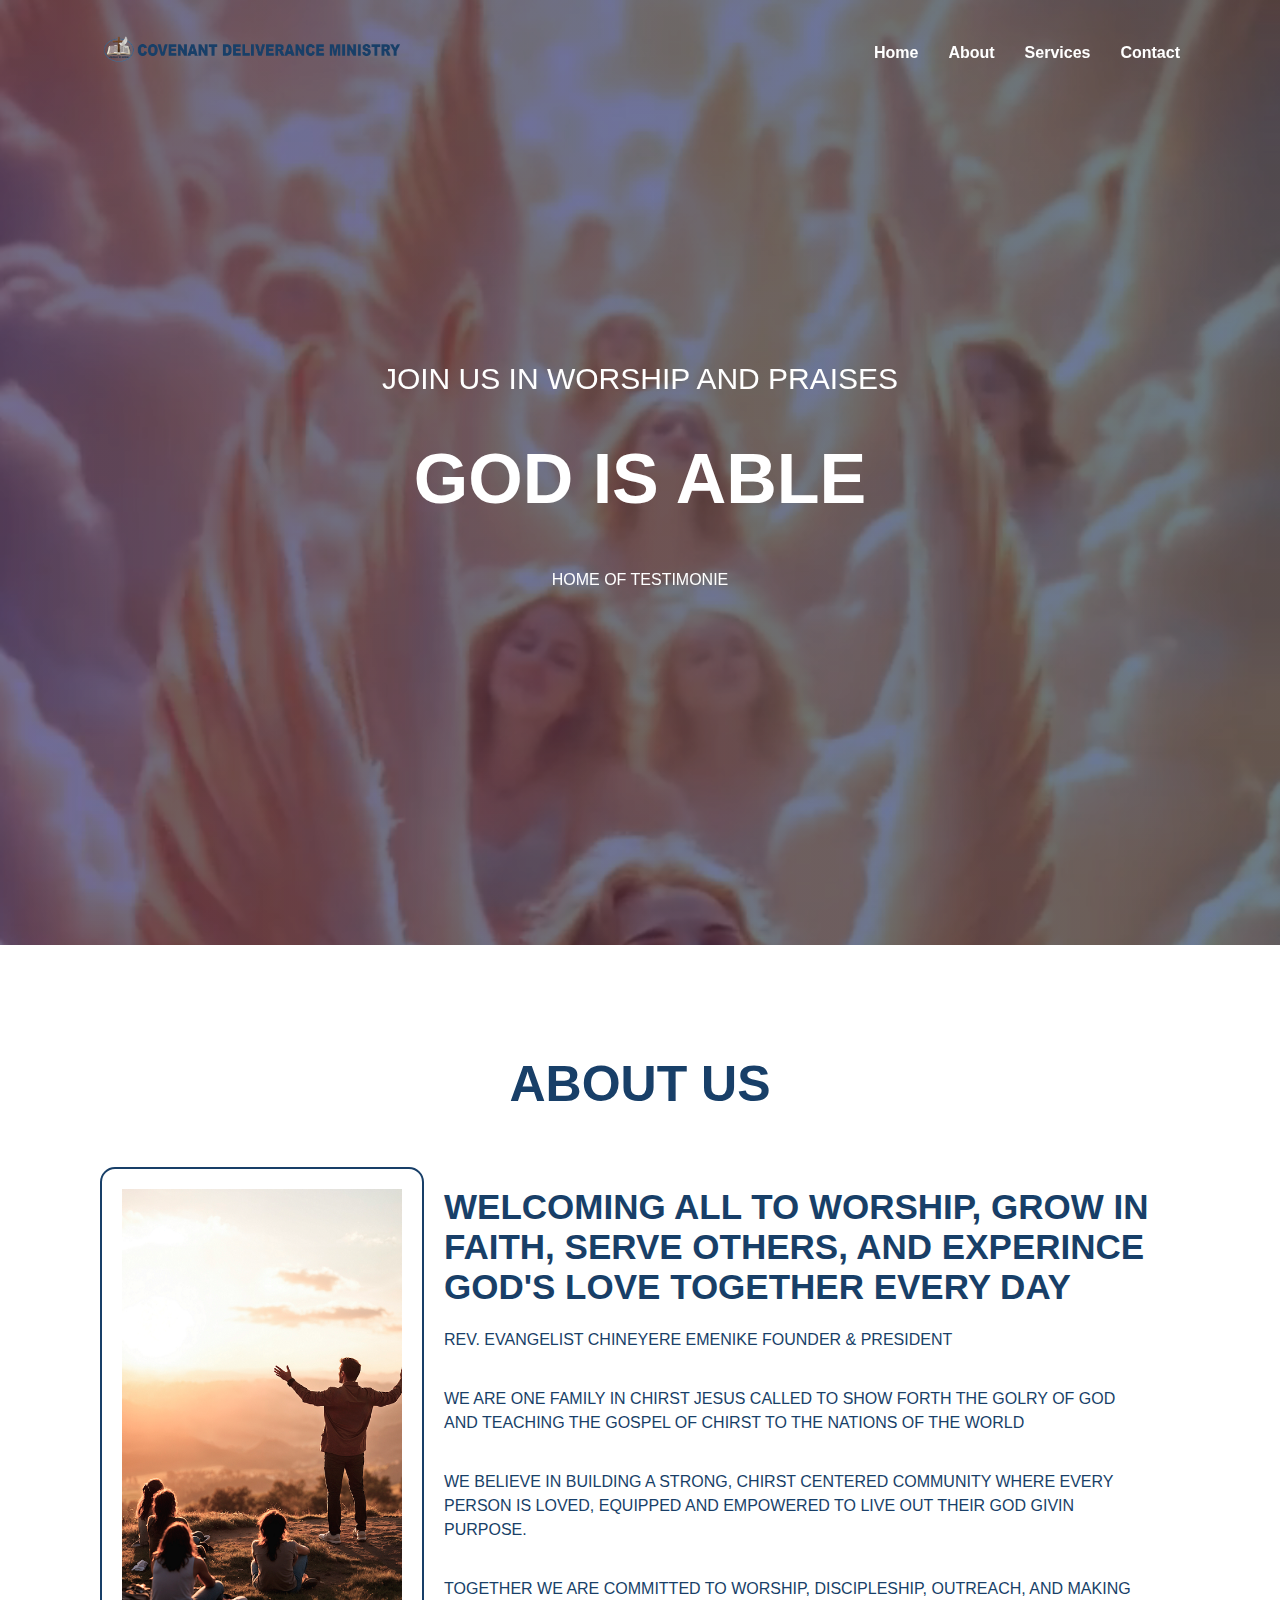
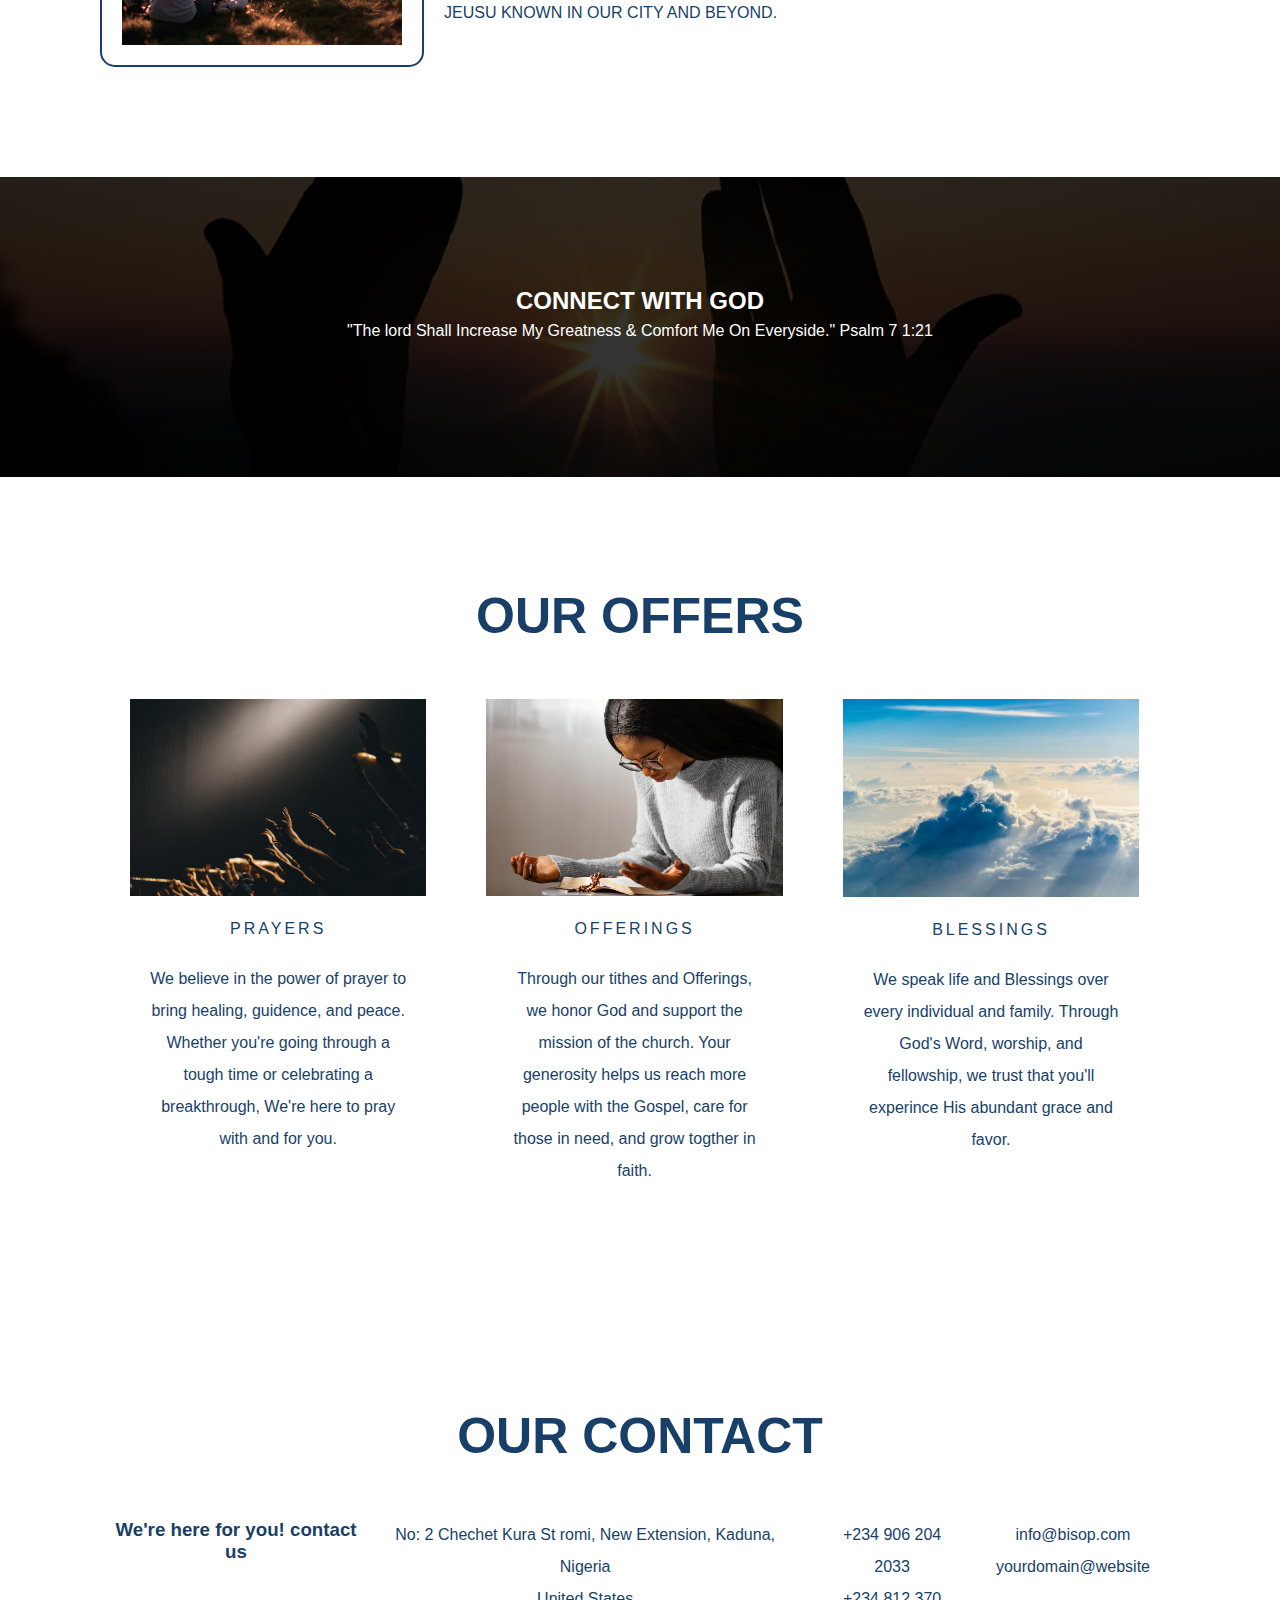
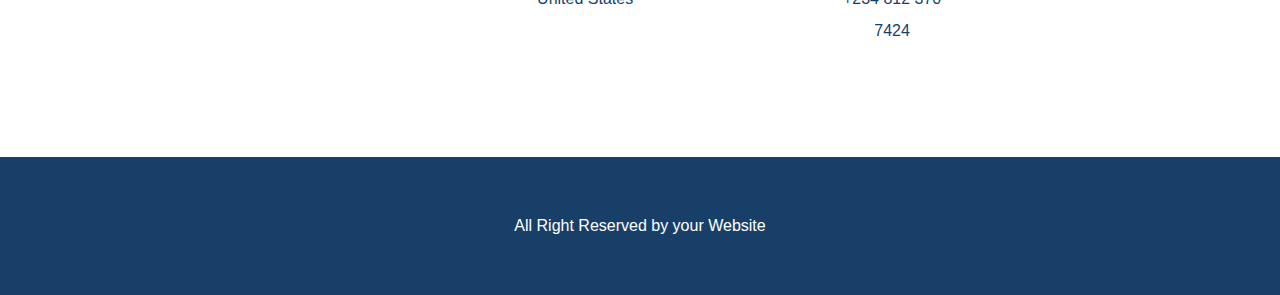
<file: index.html>
<!DOCTYPE html>
<html lang="en">
<head>
    <meta charset="UTF-8">
    <meta name="viewport" content="width=device-width, initial-scale=1.0">
    <title>Covenant Deliverance Ministry</title>
    <link rel="icon" href="assets/image/convenant logo.png" type="image/x-icon">

    <link rel="stylesheet" href="assets/css/styles.css">
</head>
<body>

    <header>
        <h2>
            <a href="#"> <img src="assets/image/logo.png" width="300" height="30" alt="Covenant Deliverance Ministry Logo"> </a>
        </h2>
        <ul class="nav">
            <li> <b> <a href="#home"> Home</a> </b> </li>
            <li> <b> <a href="#about"> About </a> </b> </li>
            <li> <b> <a href="#service"> Services </a> </b> </li>
            <li> <b> <a href="#contact"> Contact</a> </b> </li>
        </ul>
    </header>

    <section class="banner-area banner-video">
        <div class="banner-video-area">
            <video autoplay muted loop id="myVideo">
                <source src="assets/video/angels.mp4">
            </video>
        </div>
        <div class="banner-area-text">
            <h3> <b> Join us in Worship and Praises </b> </h3>
            <h1>God is <span>Able</span></h1>
            <a href="#" class="banner-btn"> Home Of Testimonie </a>
        </div>
    </section>


    <section class="about-area" id="about">
        <h3 class="section-title">About <span>Us</span></h3>
        <ul class="about-content">
            <li class="about-left"></li>
            <li class="about-right">
                <h2>WELCOMING ALL TO WORSHIP, GROW IN FAITH, SERVE OTHERS, AND EXPERINCE GOD'S LOVE TOGETHER EVERY DAY</h2>
                <p>REV. EVANGELIST CHINEYERE EMENIKE FOUNDER & PRESIDENT</p>
                <p><i class="fa fa-arrow-right"></i> WE ARE ONE FAMILY IN CHIRST JESUS CALLED TO SHOW FORTH THE GOLRY OF GOD AND TEACHING THE GOSPEL OF CHIRST TO THE NATIONS OF THE WORLD</p>
                <p><i class="fa fa-arrow-right"></i> WE BELIEVE IN BUILDING A STRONG, CHIRST CENTERED COMMUNITY WHERE EVERY PERSON IS LOVED, EQUIPPED AND EMPOWERED TO LIVE OUT THEIR  GOD GIVIN PURPOSE.</p>
                <p><i class="fa fa-arrow-right"></i> TOGETHER WE ARE COMMITTED TO WORSHIP, DISCIPLESHIP, OUTREACH, AND MAKING JEUSU KNOWN IN OUR CITY AND BEYOND.</p>
            </li>
        </ul>
    </section>
    
    <section class="msg-area" id="msg">
        <div class="msg content">
            <h2>CONNECT WITH GOD</h2>
            <p> "The lord Shall Increase My Greatness & Comfort Me On Everyside." Psalm 7 1:21  </p>
        </div>
    </section>

    <section class="Services-area" id="service">
        <h3 class="section-title">Our <span>Offers</span></h3>
        <ul class="services-content">
            <li>
                <img src="assets/image/Third1.png" alt="">
                <h4>Prayers</h4>
                <p>We believe in the power of prayer to bring healing, guidence, and peace. Whether you're going through a tough time or celebrating a breakthrough, We're here to pray with and for you.</p>
            </li>
            <li>
                <img src="assets/image/now.png" alt="">
                <h4>Offerings</h4>
                <p>Through our tithes and Offerings, we honor God and support the mission of the church. Your generosity helps us reach more people with the Gospel, care for those in need, and grow togther in faith.</p>
            </li>
            <li>
                <img src="assets/image/first.png" alt="">
                <h4>Blessings</h4>
                <p>We speak life and Blessings over every individual and family. Through God's Word, worship, and fellowship, we trust that you'll experince His abundant grace and favor.</p>
            </li>
        </ul>
    </section>

    
    <section class="contact-area" id="contact">
        <h3 class="section-title">Our <span>Contact</span></h3>

        <ul class="contact-content">
            <h3>
                We're here for you! contact us
            </h3>
            <li>
                <i class="fa fa-map-marker"></i>
                <p>No: 2 Chechet Kura St romi, New Extension, Kaduna, Nigeria<br>United States</p>
            </li>
            <li>
                <i class="fa fa-map-phone"></i>
                <p>+234 906 204 2033 <br>+234 812 370 7424</p>
            </li>
            <li>
                <i class="fa fa-envelope"></i>
                <p>info@bisop.com <br>yourdomain@website</p>
            </li>
        </ul>
    </section>

    <footer>
        <p>All Right Reserved by your Website</p>
    </footer>
</body>
</html>
</file>
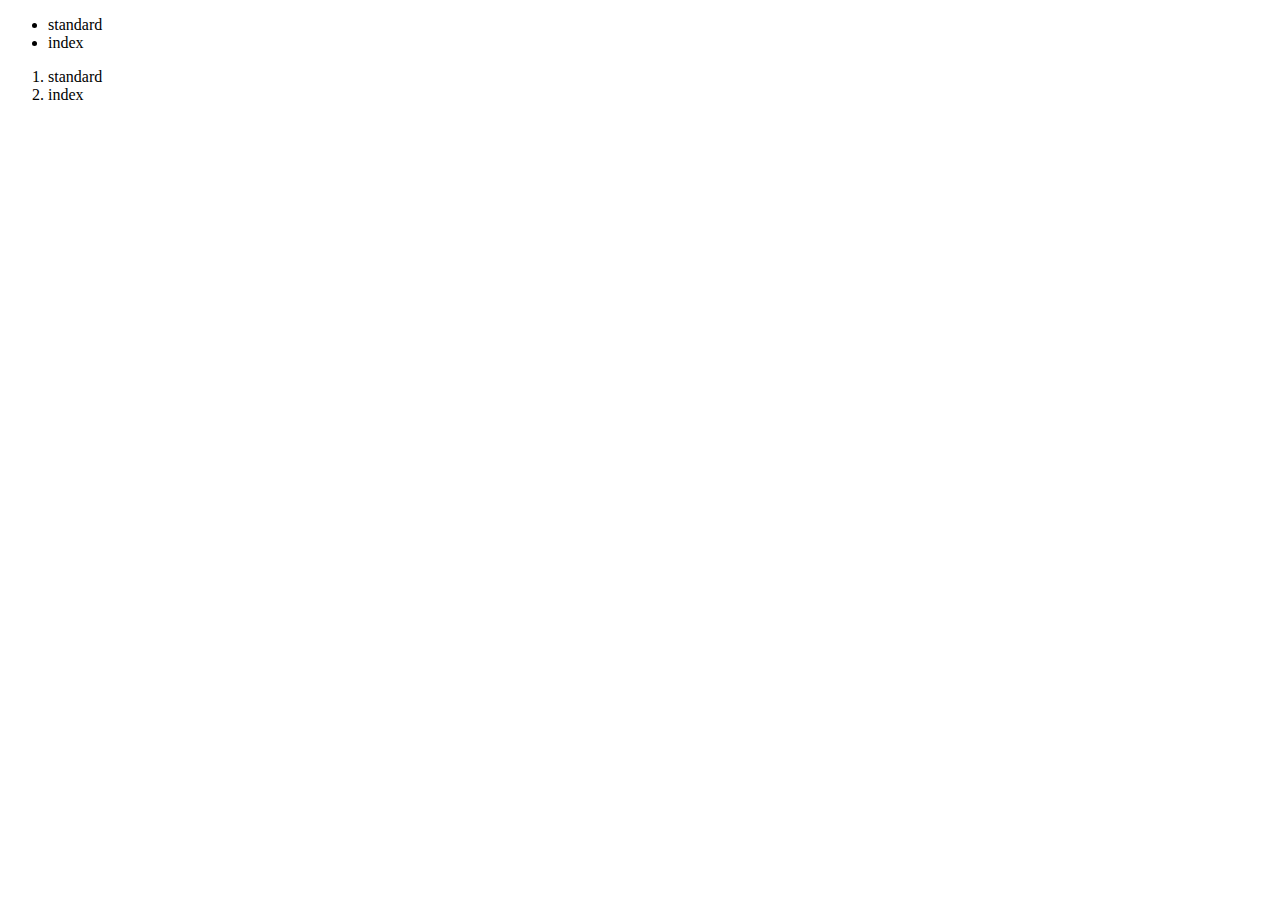
<file: ex.html>
<!DOCTYPE html>
<html lang="en">
<head>
    <meta charset="UTF-8">
    <meta name="viewport" content="width=device-width, initial-scale=1.0">
    <title>Document</title>
</head>
<body>
    <ul>
        <li>standard</li>
        <li>index</li>
    </ul>

    <ol>
        <li>standard</li>
        <li>index</li>
    </ol>
</body>
</html>
</file>
<file: assets/css/styles.css>
*{
    margin: 0;
    padding: 0;
    box-sizing: border-box;
}
html{
    scroll-behavior: smooth;
}
body {
    font-family: 'Segoe UI', Tahoma, Geneva, Verdana, sans-serif;
}
ul,ul.nav{
    list-style: none;
}

a{
    text-decoration: none;
    color: inherit;
}

header {
    display: flex;
    justify-content: space-between;
    align-items: center;
    color: #ffff;
    text-decoration: solid;
    padding: 35px 100px 0;
    position: absolute;
    top: 0;
    left: 0;
    z-index: 10;
    width: 100%;
}
header h2 span {
    color: #183f68;
}
header ul.nav {
    display: flex;
}
header ul.nav li{
    margin: 0 15px;
}
header ul.nav li:hover {
    color: white;
    transition: 2s;
}
header ul.nav li:first-child {
    margin-left: 0;
}
header ul.nav li:last-child {
    margin-right: 0;
}
@media (max-width: 1000px) {
    header {
        padding: 20px 50px;
    }
}
@media (max-width: 700px) {
    header {
        flex-direction: column;
    }
    header h2 {
        margin-bottom: 15px;
    }
    header ul.nav li {
        margin: 0  7px;
    }
}

/* banner area */
section {
    display: flex;
    flex-direction: column;
    align-items: center;
    padding: 110px 100px;
    color: #183f68;
}
@media (max-width: 1000px) {
    section {
        padding: 100px 50px;
    }
}
@media (max-width: 600px) {
    section {
        padding: 125px 30px;
    }
}

section p {
    max-width: 800px;
    text-align: center;
    margin-bottom: 35px;
    padding: 0 20px;
    line-height: 2;
}
.banner-area {
    position: relative;
    justify-content: center;
    min-height: 100vh;
    color: #ffff;
    text-align: center;
    text-decoration: solid;
    text-transform: uppercase;
}
.banner-video {
    position: relative;
    z-index: 0;
    overflow: hidden;
    width: 100%;
    height: 105vh;
    display: -webkit-box;
    display: -ms-flexbox;
    display: flex;
    padding: 0px;
}
.banner-video:after {
    position: absolute;
    left: 0;
    top: 0;
    background-image: -webkit-gradient(linear, left top, right top, from(rgba(17, 0, 116, 0.458)), to(rgba(0, 41, 116, 0.4)));
    background-image: -webkit-linear-gradient(left, rgba(17, 0, 116, 0.4), rgba(0, 41, 116, 0.4));
    background-image: -o-linear-gradient(left rgba(17, 0, 116, 0.4), rgba(0, 41, 116, 0.4));
    background-image: linear-gradient(right rgba(17, 0, 116, 0.4), rgba(0, 41, 116, 0.4));
    content: '';
    width: 100%;
    height: 100%;
    z-index: -1;
}
.banner-video .banner-video-area {
    width: 100%;
    height: 105vh;
    position: relative;
    z-index: -1;
}
.banner-video .banner-video-area:after{
    background-color: rgba(0, 0, 0, 0.3);
    width: 100%;
    height: 105vh;
    content: '';
    position: absolute;
    top: 0;
    left: 0;
    z-index: 1;
}
.banner-video #myVideo {
    min-width: 100%;
    min-height: 105vh;
}
.banner-area .banner-area-text {
    display: flex;
    flex-direction: column;
    height: max-content;
    position: absolute;
    padding: 120px 60px;
    color: #ffff;
    line-height: 2;
}
.banner-area .banner-area-text h1{
    margin-bottom: 15px;
    font-size: 70px;
    text-transform: uppercase;
}
.banner-area .banner-area-text h1 span {
    color: white;
}
.banner-area .banner-area-text h3 {
    font-size: 30px;
    font-weight: 100;
    text-transform: uppercase;
}
.banner-area .banner-area-text a.banner-btn {
    text-transform: uppercase;
}
.banner-area .banner-area-text a.banner-btn:hover {
    cursor: pointer;
    color: white;
    text-decoration: underline;
    transform: 2s;
}
@media (max-width: 800px) {
    .banner-area{
        min-height: 400px;
    }
    .banner-area h1{
        font-size: 20px;
    }
    .banner-area h3{
        font-size: 15px;
    }
}


/* about area */
ul.about-content{
    width: 100%;
    display: flex;
    flex-wrap: wrap;
    justify-content: center;
}
.about-content li{
    padding: 20px;
    height: 500px;
    background-clip: content-box;
    background-size: cover;
    background-position: center;
}
.about-left{
    flex-basis: 30%;
    background:
    url('../image/Second01.png');
    background-size: cover;
    background-position: center;
    background-repeat: no-repeat;
    height: 320px;
    margin: 0;
    border: solid 2pt #183f68;
    border-radius: 15px;
}
.about-right {
    flex-basis: 70%;
}
.about-right h2 {
    font-size: 35px;
    margin-bottom: 3%;
}
.about-area p {
    max-width: 800px;
    margin-bottom: 35px;
    line-height: 1.5;
    text-align: left;
    padding-left: 0;
}
.section-title {
    text-transform: uppercase;
    font-size: 50px;
    margin-bottom: 5%;
}
.section-title span {
    color: #183f68;
}
.about-btn {
    padding: 15px 35px;
    background: #183f68;
    border-radius: 50px;
    text-transform: uppercase;
}
@media (max-width: 1000px) {
    .section-title{
        font-size: 30px;
    }
    .about-left,
    .about-right{
        flex-basis: 100%;
    }
    .about-content li{
        padding: 8px;
    }
}
@media (max-width: 700px) {
    .about-right h2 {
        padding-left: 2px;
    }
    .about-right p {
        display: none;
    }
}


/* msg area */

.msg-area {
    background: 
      linear-gradient(rgba(0, 0, 0, 0.8), rgba(0, 0, 0, 0.8)),
      url('../image/holyfather.png');
    background-size: cover;
    background-position: center;
    background-repeat: no-repeat;
    height: 300px;  /* Or 100vh for full screen */
    color: #fff;
    text-align: center;
    margin: 0;
  }
  
  /* services area */
  ul.services-content {
      width: 100%;
      display: flex;
      flex-wrap: wrap;
      justify-content: 100%;
  }
  .services-content li {
      padding: 0 30px;
      flex-basis: 33%;
      text-align: center;
  }
  .services-content img {
      width: 100%;
      margin-bottom: 20px;
  }
  .services-content li h4 {
      font-style: 20px;
      margin-bottom: 25px;
      text-transform: uppercase;
      font-weight: 500;
      letter-spacing: 3px;
  }
  .services-content li p {
      margin: 0;
  }
  @media (max-width: 1000px) {
      .services-content li {
          flex-basis: 100%;
          margin-bottom: 35px;
      }
      .services-content li:last-child {
          margin-bottom: 0;
      }
      .services-content li p {
          padding: 0;
      }
  }
  
  /* contact */
  ul.contact-content {
      width: 100%;
      display: flex;
      font-weight: wrap;
      justify-content: center;
  }
  .contact-content {
      padding: 0 10px;
      flex-basis: 33%;
      text-align: center;
  }
  .contact-content li i {
      font-size: 25px;
      color: #183f68;
      margin-bottom: 7px;
  }
  .contact-content p {
      margin-bottom: 0;
  }
  @media (max-width: 1000px) {
      .contact-content li {
          flex-basis: 100%;
          margin-bottom: 65px;
      }
      .contact-content li:last-child {
          margin-bottom: 0;
      }
      .contact-content li p {
          padding: 0;
      }
  }
  
  /* footer  */
  footer {
      display: flex;
      flex-direction: column;
      align-items: center;
      text-align: center;
      color: #ffff;
      background-color: #183f68;
      padding: 60px 0;
  }
</file>
